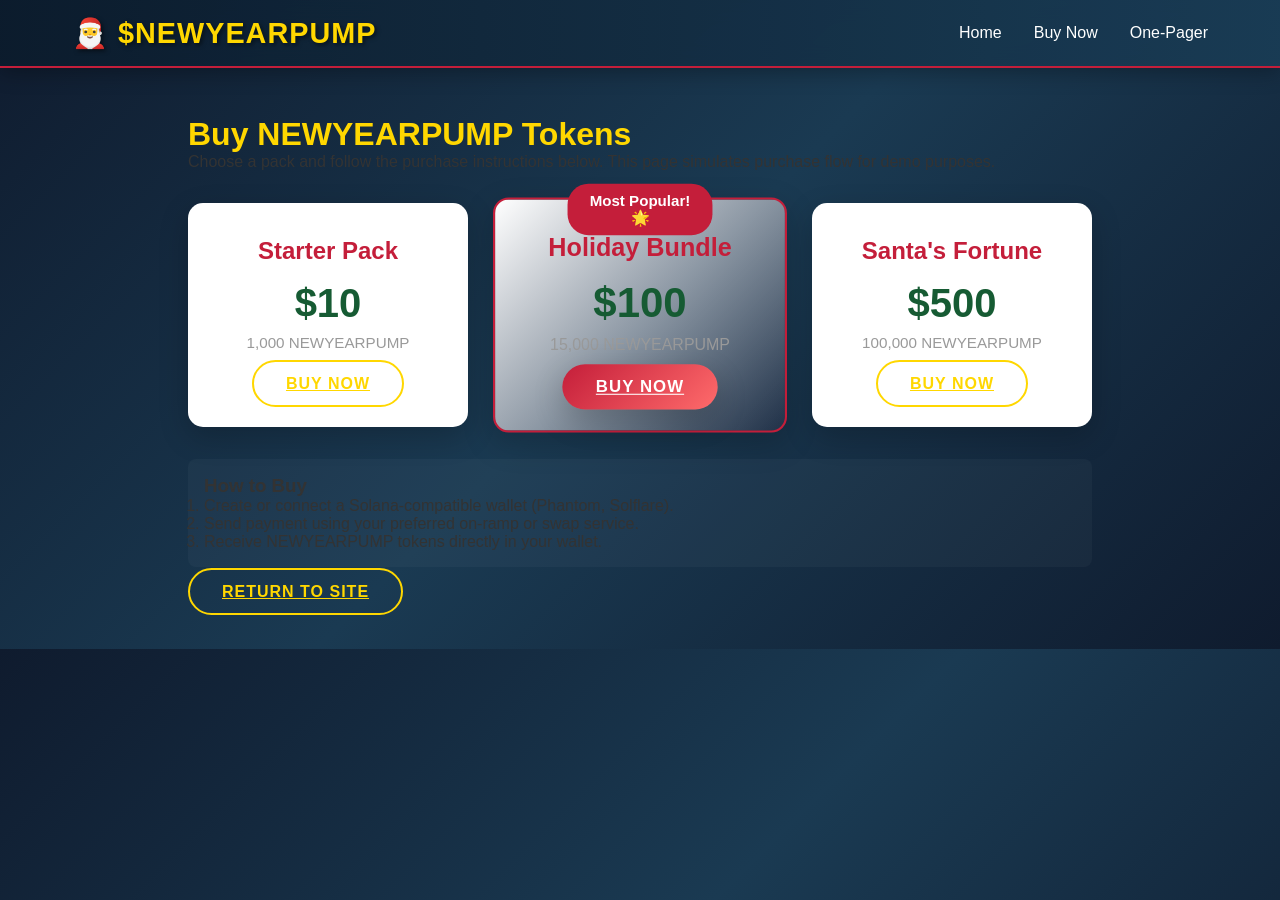
<file: buy.html>
<!doctype html>
<html lang="en">
<head>
  <meta charset="utf-8">
  <meta name="viewport" content="width=device-width, initial-scale=1">
  <title>Buy NEWYEARPUMP Tokens</title>
  <link rel="stylesheet" href="sol.css">
</head>
<body>
  <nav class="navbar">
    <div class="nav-container">
      <div class="logo">🎅 $NEWYEARPUMP</div>
      <ul class="nav-links">
        <li><a href="index.html#home">Home</a></li>
        <li><a href="index.html#buy">Buy Now</a></li>
        <li><a href="onepager.html">One-Pager</a></li>
      </ul>
    </div>
  </nav>

  <main style="padding:3rem; max-width:1000px; margin:0 auto;">
    <h1 style="color:var(--gold);">Buy NEWYEARPUMP Tokens</h1>
    <p>Choose a pack and follow the purchase instructions below. This page simulates purchase flow for demo purposes.</p>

    <div class="buy-container" style="margin-top:2rem;">
      <div class="buy-card">
        <h3>Starter Pack</h3>
        <p class="price">$10</p>
        <p class="tokens">1,000 NEWYEARPUMP</p>
        <a class="btn btn-outline" href="starter-pack.html">Buy Now</a>
      </div>
      <div class="buy-card featured">
        <span class="badge">Most Popular! 🌟</span>
        <h3>Holiday Bundle</h3>
        <p class="price">$100</p>
        <p class="tokens">15,000 NEWYEARPUMP</p>
        <a class="btn btn-primary" href="holiday-bundle.html">Buy Now</a>
      </div>
      <div class="buy-card">
        <h3>Santa's Fortune</h3>
        <p class="price">$500</p>
        <p class="tokens">100,000 NEWYEARPUMP</p>
        <a class="btn btn-outline" href="santas-fortune.html">Buy Now</a>
      </div>
    </div>

    <section style="margin-top:2rem; background:rgba(255,255,255,0.03); padding:1rem; border-radius:8px;">
      <h3>How to Buy</h3>
      <ol>
        <li>Create or connect a Solana-compatible wallet (Phantom, Solflare).</li>
        <li>Send payment using your preferred on-ramp or swap service.</li>
        <li>Receive NEWYEARPUMP tokens directly in your wallet.</li>
      </ol>
    </section>

    <p style="margin-top:1rem;"><a class="btn btn-secondary" href="sol.html">Return to Site</a></p>
  </main>

<script src="sol.js"></script>
</body>
</html>
</file>
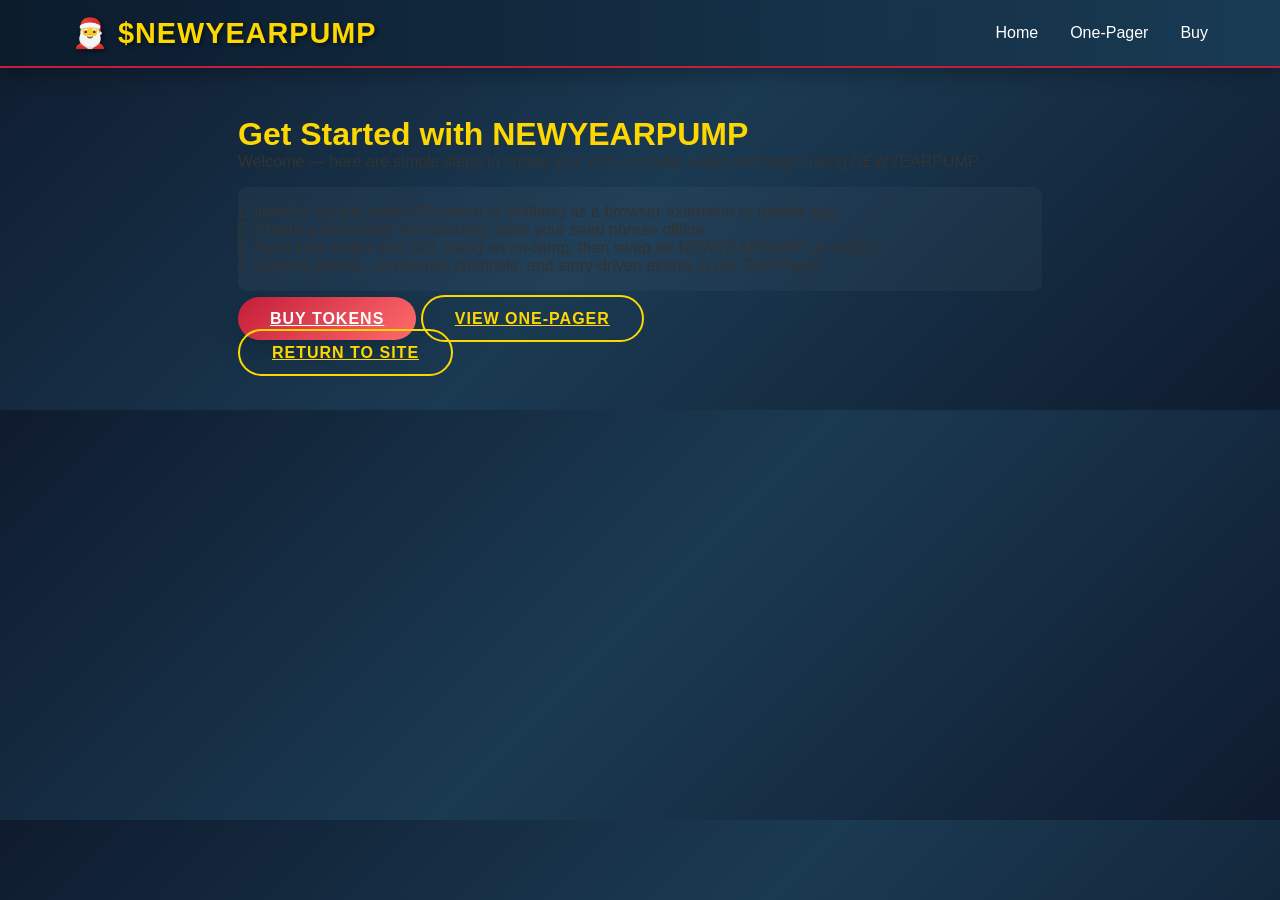
<file: get-started.html>
<!doctype html>
<html lang="en">
<head>
  <meta charset="utf-8">
  <meta name="viewport" content="width=device-width, initial-scale=1">
  <title>Get Started — NEWYEARPUMP Wallet</title>
  <link rel="stylesheet" href="sol.css">
</head>
<body>
  <nav class="navbar">
    <div class="nav-container">
      <div class="logo">🎅 $NEWYEARPUMP</div>
      <ul class="nav-links">
        <li><a href="index.html#home">Home</a></li>
        <li><a href="onepager.html">One-Pager</a></li>
        <li><a href="buy.html">Buy</a></li>
      </ul>
    </div>
  </nav>

  <main style="padding:3rem; max-width:900px; margin:0 auto;">
    <h1 style="color:var(--gold);">Get Started with NEWYEARPUMP</h1>
    <p>Welcome — here are simple steps to create your non-custodial wallet and begin using NEWYEARPUMP.</p>

    <ol style="margin-top:1rem; background:rgba(255,255,255,0.03); padding:1rem; border-radius:8px;">
      <li>Install a Solana wallet (Phantom or Solflare) as a browser extension or mobile app.</li>
      <li>Create a new wallet and securely store your seed phrase offline.</li>
      <li>Fund your wallet with SOL using an on-ramp, then swap for NEWYEARPUMP on a DEX.</li>
      <li>Explore staking, community channels, and story-driven events in our One-Pager.</li>
    </ol>

    <div style="margin-top:1.2rem;">
      <a class="btn btn-primary" href="buy.html">Buy Tokens</a>
      <a class="btn btn-secondary" href="onepager.html">View One-Pager</a>
    </div>

    <p style="margin-top:1rem;"><a class="btn btn-outline" href="sol.html">Return to Site</a></p>
  </main>

<script src="sol.js"></script>
</body>
</html>
</file>
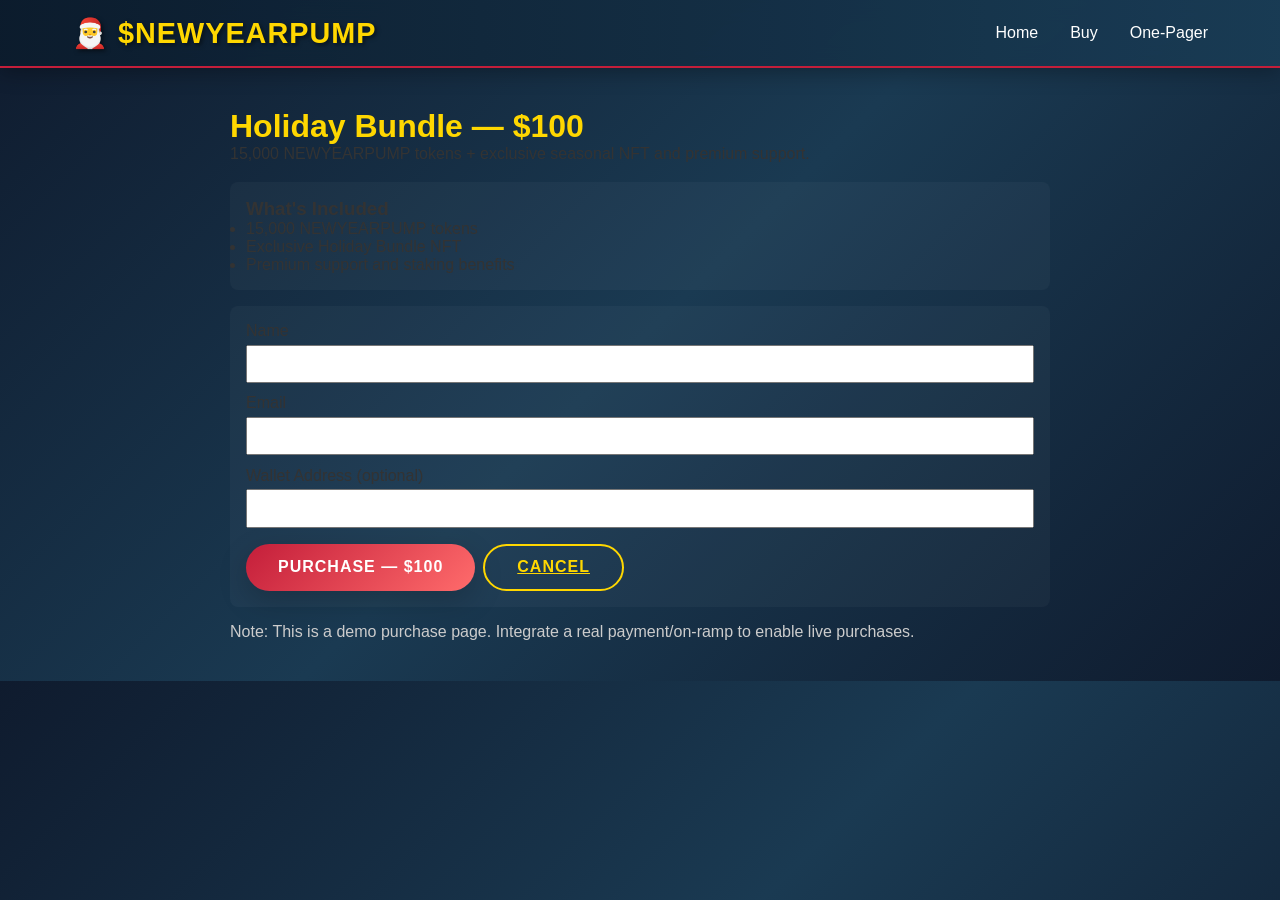
<file: holiday-bundle.html>
<!doctype html>
<html lang="en">
<head>
  <meta charset="utf-8">
  <meta name="viewport" content="width=device-width, initial-scale=1">
  <title>Holiday Bundle — NEWYEARPUMP</title>
  <link rel="stylesheet" href="sol.css">
</head>
<body>
  <nav class="navbar">
    <div class="nav-container">
      <div class="logo">🎅 $NEWYEARPUMP</div>
      <ul class="nav-links">
        <li><a href="index.html">Home</a></li>
        <li><a href="buy.html">Buy</a></li>
        <li><a href="onepager.html">One-Pager</a></li>
      </ul>
    </div>
  </nav>

  <main style="padding:2.5rem; max-width:900px; margin:0 auto;">
    <h1 style="color:var(--gold);">Holiday Bundle — $100</h1>
    <p>15,000 NEWYEARPUMP tokens + exclusive seasonal NFT and premium support.</p>

    <section style="margin-top:1.2rem; background:rgba(255,255,255,0.03); padding:1rem; border-radius:8px;">
      <h3>What's Included</h3>
      <ul>
        <li>15,000 NEWYEARPUMP tokens</li>
        <li>Exclusive Holiday Bundle NFT</li>
        <li>Premium support and staking benefits</li>
      </ul>
    </section>

    <form id="purchaseForm" style="margin-top:1rem; background:rgba(255,255,255,0.03); padding:1rem; border-radius:8px;">
      <label>Name<br><input type="text" id="name" required style="width:100%; padding:0.6rem; margin-top:0.3rem;"></label>
      <label style="display:block; margin-top:0.7rem;">Email<br><input type="email" id="email" required style="width:100%; padding:0.6rem; margin-top:0.3rem;"></label>
      <label style="display:block; margin-top:0.7rem;">Wallet Address (optional)<br><input type="text" id="wallet" style="width:100%; padding:0.6rem; margin-top:0.3rem;"></label>
      <div style="margin-top:1rem; display:flex; gap:0.5rem;">
        <button type="button" class="btn btn-primary" onclick="simulatePurchase('Holiday Bundle', 100, 15000)">Purchase — $100</button>
        <a class="btn btn-secondary" href="buy.html">Cancel</a>
      </div>
    </form>

    <p style="margin-top:1rem;color:#ccc;">Note: This is a demo purchase page. Integrate a real payment/on-ramp to enable live purchases.</p>
  </main>

<script src="sol.js"></script>
<script>
function simulatePurchase(packName, price, tokens) {
  const name = document.getElementById('name').value.trim();
  const email = document.getElementById('email').value.trim();
  if (!name || !email) {
    alert('Please enter name and email to continue.');
    return;
  }
  alert(`Simulated purchase successful: ${packName}\n${tokens} tokens for $${price}\nA confirmation was sent to ${email}`);
}
</script>
</body>
</html>
</file>
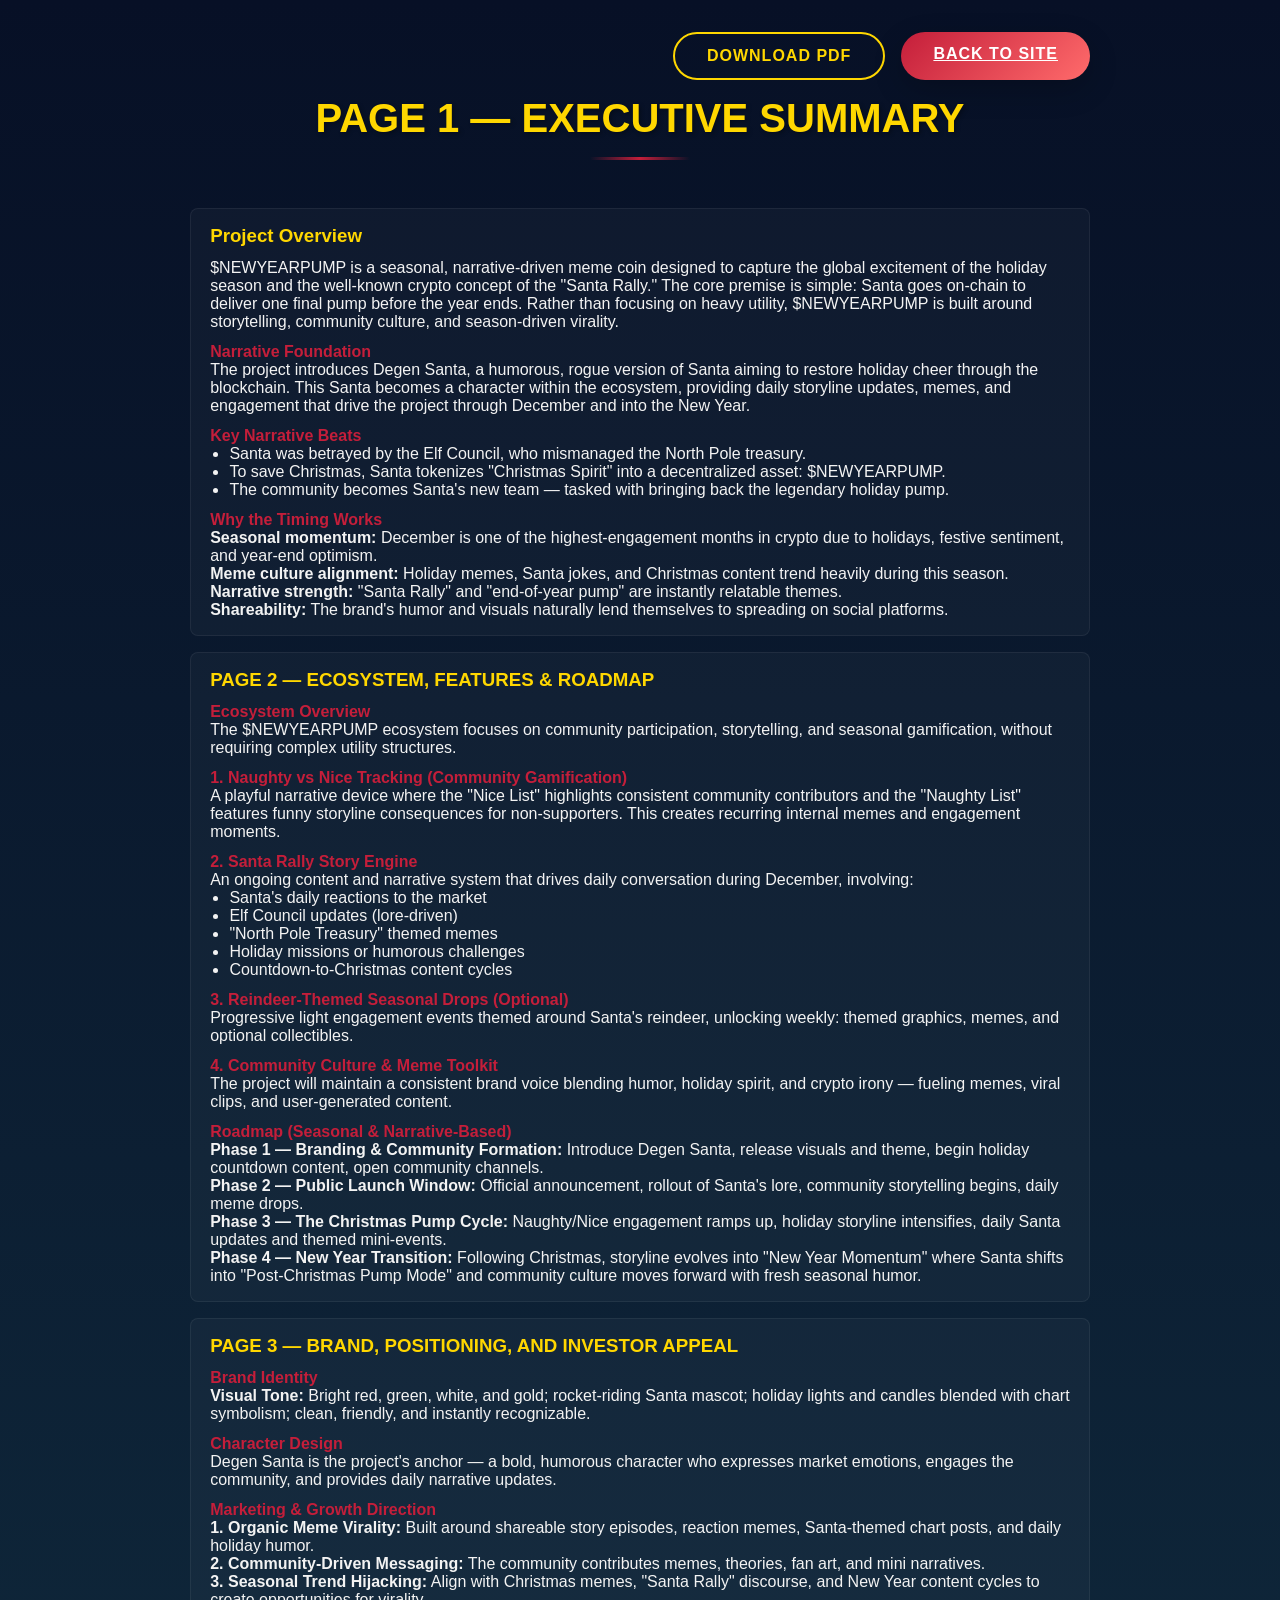
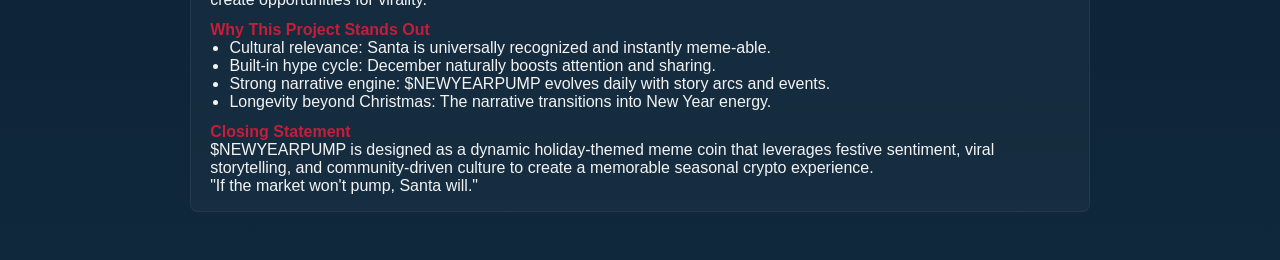
<file: onepager.html>
<!doctype html>
<html lang="en">
<head>
  <meta charset="utf-8">
  <meta name="viewport" content="width=device-width, initial-scale=1">
  <title>$NEWYEARPUMP — One-Pager</title>
  <link rel="stylesheet" href="sol.css">
  <style>
    /* Print-friendly overrides */
    @media print {
      body { background: #fff !important; color: #000 !important; }
      .no-print { display: none !important; }
      .onepager-column { background: transparent !important; box-shadow: none !important; border: none !important; color: #000 !important; }
      .section-title { color: #000 !important; }
      a::after { content: ""; }
    }
    /* Page layout for screen */
    body { padding: 2rem; background: linear-gradient(180deg,#071026,#0f283b); }
    .onepager-container { max-width: 900px; margin: 0 auto; }
    .onepager-grid { display:block; }
    .onepager-column { background: rgba(255,255,255,0.03); padding:1rem 1.2rem; margin-bottom:1rem; border-radius:8px; }
    .action-bar { display:flex; gap:1rem; justify-content:flex-end; margin-bottom:1rem; }
  </style>
</head>
<body>
  <div class="onepager-container">
    <div class="action-bar no-print">
      <button class="btn btn-secondary" onclick="window.print()">Download PDF</button>
      <a class="btn btn-primary" href="index.html">Back to Site</a>
    </div>

    <h1 class="section-title">PAGE 1 — EXECUTIVE SUMMARY</h1>

    <div class="onepager-grid">
      <div class="onepager-column">
        <h3>Project Overview</h3>
        <p>$NEWYEARPUMP is a seasonal, narrative-driven meme coin designed to capture the global excitement of the holiday season and the well-known crypto concept of the "Santa Rally." The core premise is simple: Santa goes on-chain to deliver one final pump before the year ends. Rather than focusing on heavy utility, $NEWYEARPUMP is built around storytelling, community culture, and season-driven virality.</p>

        <h4>Narrative Foundation</h4>
        <p>The project introduces Degen Santa, a humorous, rogue version of Santa aiming to restore holiday cheer through the blockchain. This Santa becomes a character within the ecosystem, providing daily storyline updates, memes, and engagement that drive the project through December and into the New Year.</p>

        <h4>Key Narrative Beats</h4>
        <ul>
          <li>Santa was betrayed by the Elf Council, who mismanaged the North Pole treasury.</li>
          <li>To save Christmas, Santa tokenizes "Christmas Spirit" into a decentralized asset: $NEWYEARPUMP.</li>
          <li>The community becomes Santa's new team — tasked with bringing back the legendary holiday pump.</li>
        </ul>

        <h4>Why the Timing Works</h4>
        <p><strong>Seasonal momentum:</strong> December is one of the highest-engagement months in crypto due to holidays, festive sentiment, and year-end optimism.</p>
        <p><strong>Meme culture alignment:</strong> Holiday memes, Santa jokes, and Christmas content trend heavily during this season.</p>
        <p><strong>Narrative strength:</strong> "Santa Rally" and "end-of-year pump" are instantly relatable themes.</p>
        <p><strong>Shareability:</strong> The brand's humor and visuals naturally lend themselves to spreading on social platforms.</p>
      </div>

      <div class="onepager-column">
        <h3>PAGE 2 — ECOSYSTEM, FEATURES & ROADMAP</h3>
        <h4>Ecosystem Overview</h4>
        <p>The $NEWYEARPUMP ecosystem focuses on community participation, storytelling, and seasonal gamification, without requiring complex utility structures.</p>

        <h4>1. Naughty vs Nice Tracking (Community Gamification)</h4>
        <p>A playful narrative device where the "Nice List" highlights consistent community contributors and the "Naughty List" features funny storyline consequences for non-supporters. This creates recurring internal memes and engagement moments.</p>

        <h4>2. Santa Rally Story Engine</h4>
        <p>An ongoing content and narrative system that drives daily conversation during December, involving:</p>
        <ul>
          <li>Santa's daily reactions to the market</li>
          <li>Elf Council updates (lore-driven)</li>
          <li>"North Pole Treasury" themed memes</li>
          <li>Holiday missions or humorous challenges</li>
          <li>Countdown-to-Christmas content cycles</li>
        </ul>

        <h4>3. Reindeer-Themed Seasonal Drops (Optional)</h4>
        <p>Progressive light engagement events themed around Santa's reindeer, unlocking weekly: themed graphics, memes, and optional collectibles.</p>

        <h4>4. Community Culture & Meme Toolkit</h4>
        <p>The project will maintain a consistent brand voice blending humor, holiday spirit, and crypto irony — fueling memes, viral clips, and user-generated content.</p>

        <h4>Roadmap (Seasonal & Narrative-Based)</h4>
        <p><strong>Phase 1 — Branding & Community Formation:</strong> Introduce Degen Santa, release visuals and theme, begin holiday countdown content, open community channels.</p>
        <p><strong>Phase 2 — Public Launch Window:</strong> Official announcement, rollout of Santa's lore, community storytelling begins, daily meme drops.</p>
        <p><strong>Phase 3 — The Christmas Pump Cycle:</strong> Naughty/Nice engagement ramps up, holiday storyline intensifies, daily Santa updates and themed mini-events.</p>
        <p><strong>Phase 4 — New Year Transition:</strong> Following Christmas, storyline evolves into "New Year Momentum" where Santa shifts into "Post-Christmas Pump Mode" and community culture moves forward with fresh seasonal humor.</p>
      </div>

      <div class="onepager-column">
        <h3>PAGE 3 — BRAND, POSITIONING, AND INVESTOR APPEAL</h3>
        <h4>Brand Identity</h4>
        <p><strong>Visual Tone:</strong> Bright red, green, white, and gold; rocket-riding Santa mascot; holiday lights and candles blended with chart symbolism; clean, friendly, and instantly recognizable.</p>

        <h4>Character Design</h4>
        <p>Degen Santa is the project's anchor — a bold, humorous character who expresses market emotions, engages the community, and provides daily narrative updates.</p>

        <h4>Marketing & Growth Direction</h4>
        <p><strong>1. Organic Meme Virality:</strong> Built around shareable story episodes, reaction memes, Santa-themed chart posts, and daily holiday humor.</p>
        <p><strong>2. Community-Driven Messaging:</strong> The community contributes memes, theories, fan art, and mini narratives.</p>
        <p><strong>3. Seasonal Trend Hijacking:</strong> Align with Christmas memes, "Santa Rally" discourse, and New Year content cycles to create opportunities for virality.</p>

        <h4>Why This Project Stands Out</h4>
        <ul>
          <li>Cultural relevance: Santa is universally recognized and instantly meme-able.</li>
          <li>Built-in hype cycle: December naturally boosts attention and sharing.</li>
          <li>Strong narrative engine: $NEWYEARPUMP evolves daily with story arcs and events.</li>
          <li>Longevity beyond Christmas: The narrative transitions into New Year energy.</li>
        </ul>

        <h4>Closing Statement</h4>
        <p>$NEWYEARPUMP is designed as a dynamic holiday-themed meme coin that leverages festive sentiment, viral storytelling, and community-driven culture to create a memorable seasonal crypto experience.</p>
        <p class="closing">"If the market won't pump, Santa will."</p>
      </div>
    </div>
  </div>

  <script>
    // Fallback: focus print when opened directly with ?print
    if (location.search.indexOf('print') !== -1) {
      setTimeout(() => window.print(), 300);
    }
  </script>
</body>
</html>
</file>
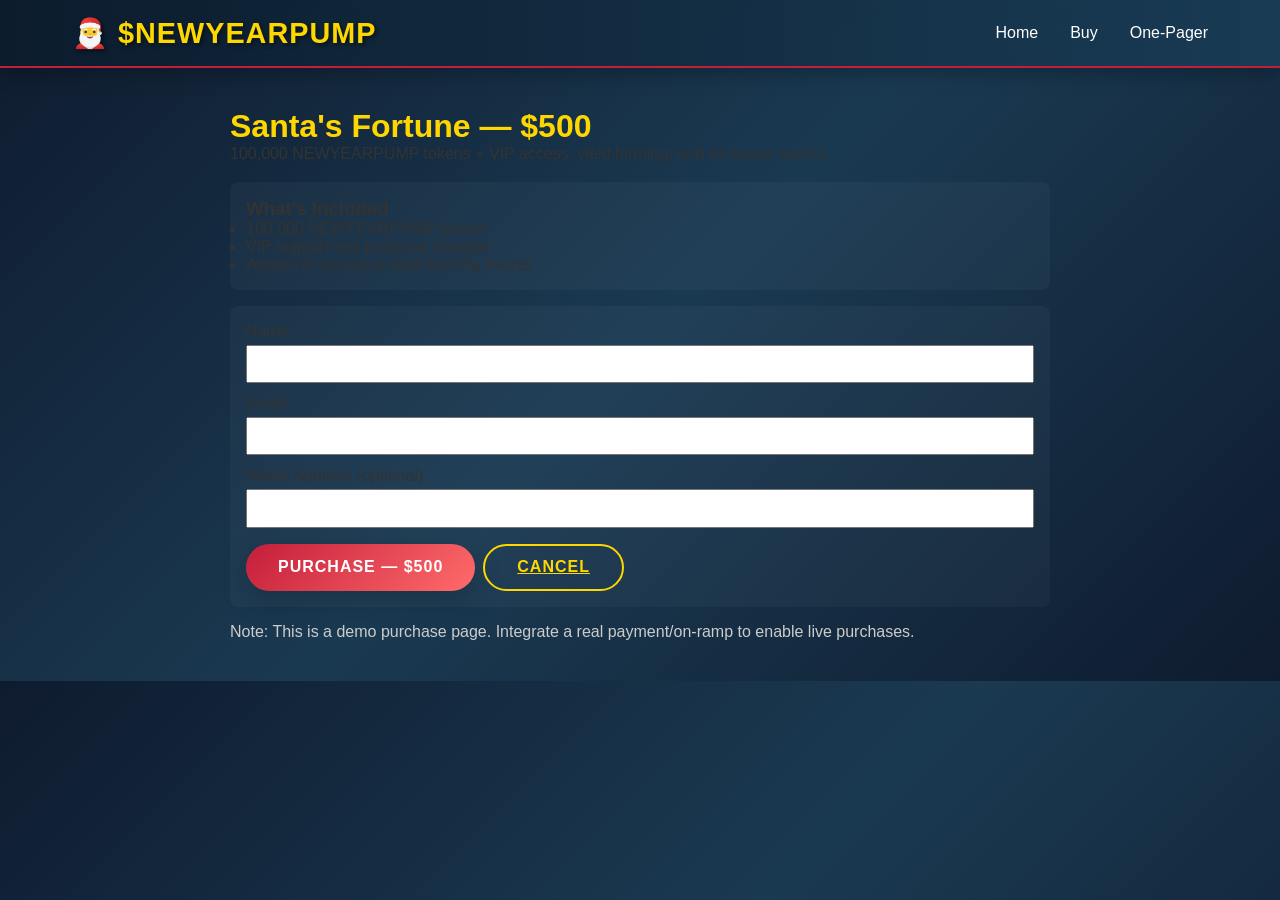
<file: santas-fortune.html>
<!doctype html>
<html lang="en">
<head>
  <meta charset="utf-8">
  <meta name="viewport" content="width=device-width, initial-scale=1">
  <title>Santa's Fortune — NEWYEARPUMP</title>
  <link rel="stylesheet" href="sol.css">
</head>
<body>
  <nav class="navbar">
    <div class="nav-container">
      <div class="logo">🎅 $NEWYEARPUMP</div>
      <ul class="nav-links">
        <li><a href="index.html">Home</a></li>
        <li><a href="buy.html">Buy</a></li>
        <li><a href="onepager.html">One-Pager</a></li>
      </ul>
    </div>
  </nav>

  <main style="padding:2.5rem; max-width:900px; margin:0 auto;">
    <h1 style="color:var(--gold);">Santa's Fortune — $500</h1>
    <p>100,000 NEWYEARPUMP tokens + VIP access, yield farming, and exclusive events.</p>

    <section style="margin-top:1.2rem; background:rgba(255,255,255,0.03); padding:1rem; border-radius:8px;">
      <h3>What's Included</h3>
      <ul>
        <li>100,000 NEWYEARPUMP tokens</li>
        <li>VIP support and personal manager</li>
        <li>Access to exclusive yield farming events</li>
      </ul>
    </section>

    <form id="purchaseForm" style="margin-top:1rem; background:rgba(255,255,255,0.03); padding:1rem; border-radius:8px;">
      <label>Name<br><input type="text" id="name" required style="width:100%; padding:0.6rem; margin-top:0.3rem;"></label>
      <label style="display:block; margin-top:0.7rem;">Email<br><input type="email" id="email" required style="width:100%; padding:0.6rem; margin-top:0.3rem;"></label>
      <label style="display:block; margin-top:0.7rem;">Wallet Address (optional)<br><input type="text" id="wallet" style="width:100%; padding:0.6rem; margin-top:0.3rem;"></label>
      <div style="margin-top:1rem; display:flex; gap:0.5rem;">
        <button type="button" class="btn btn-primary" onclick="simulatePurchase(`Santa's Fortune`, 500, 100000)">Purchase — $500</button>
        <a class="btn btn-secondary" href="buy.html">Cancel</a>
      </div>
    </form>

    <p style="margin-top:1rem;color:#ccc;">Note: This is a demo purchase page. Integrate a real payment/on-ramp to enable live purchases.</p>
  </main>

<script src="sol.js"></script>
<script>
function simulatePurchase(packName, price, tokens) {
  const name = document.getElementById('name').value.trim();
  const email = document.getElementById('email').value.trim();
  if (!name || !email) {
    alert('Please enter name and email to continue.');
    return;
  }
  alert(`Simulated purchase successful: ${packName}\n${tokens} tokens for $${price}\nA confirmation was sent to ${email}`);
}
</script>
</body>
</html>
</file>
<file: sol.css>
/* ============================================
    $NEWYEARPUMP - Christmas Crypto Wallet Styles
    ============================================ */

:root {
    --primary-red: #C41E3A;
    --primary-green: #165B33;
    --gold: #FFD700;
    --light-gold: #FFF8DC;
    --white: #FFFFFF;
    --dark: #0F1B2E;
    --light-bg: #F0F8FF;
    --shadow: 0 10px 30px rgba(0, 0, 0, 0.2);
    --shadow-hover: 0 15px 40px rgba(0, 0, 0, 0.3);
}

* {
    margin: 0;
    padding: 0;
    box-sizing: border-box;
}

html {
    scroll-behavior: smooth;
}

body {
    font-family: 'Segoe UI', Tahoma, Geneva, Verdana, sans-serif;
    background: linear-gradient(135deg, #0F1B2E 0%, #1A3A52 50%, #0F1B2E 100%);
    color: #333;
    overflow-x: hidden;
    position: relative;
}

/* ============================================
   SNOWFALL ANIMATION
   ============================================ */

.snowfall {
    position: fixed;
    top: 0;
    left: 0;
    width: 100%;
    height: 100%;
    pointer-events: none;
    z-index: 1;
    overflow: hidden;
}

.snowfall span {
    position: absolute;
    display: block;
    width: 10px;
    height: 10px;
    background: radial-gradient(circle, #fff 30%, transparent 70%);
    border-radius: 50%;
    opacity: 0.8;
    animation: fall linear infinite;
}

.snowfall span:nth-child(1) {
    left: 10%;
    animation-duration: 10s;
    animation-delay: 0s;
}

.snowfall span:nth-child(2) {
    left: 20%;
    animation-duration: 12s;
    animation-delay: 2s;
}

.snowfall span:nth-child(3) {
    left: 30%;
    animation-duration: 11s;
    animation-delay: 4s;
}

.snowfall span:nth-child(4) {
    left: 40%;
    animation-duration: 13s;
    animation-delay: 1s;
}

.snowfall span:nth-child(5) {
    left: 50%;
    animation-duration: 10s;
    animation-delay: 3s;
}

.snowfall span:nth-child(6) {
    left: 60%;
    animation-duration: 12s;
    animation-delay: 0s;
}

.snowfall span:nth-child(7) {
    left: 70%;
    animation-duration: 11s;
    animation-delay: 2s;
}

.snowfall span:nth-child(8) {
    left: 80%;
    animation-duration: 13s;
    animation-delay: 4s;
}

.snowfall span:nth-child(9) {
    left: 90%;
    animation-duration: 10s;
    animation-delay: 1s;
}

.snowfall span:nth-child(10) {
    left: 5%;
    animation-duration: 12s;
    animation-delay: 3s;
}

.snowfall span:nth-child(11) {
    left: 25%;
    animation-duration: 11s;
    animation-delay: 0s;
}

.snowfall span:nth-child(12) {
    left: 55%;
    animation-duration: 13s;
    animation-delay: 2s;
}

.snowfall span:nth-child(13) {
    left: 75%;
    animation-duration: 10s;
    animation-delay: 4s;
}

.snowfall span:nth-child(14) {
    left: 85%;
    animation-duration: 12s;
    animation-delay: 1s;
}

.snowfall span:nth-child(15) {
    left: 15%;
    animation-duration: 11s;
    animation-delay: 3s;
}

@keyframes fall {
    to {
        transform: translateY(100vh) translateX(100px);
        opacity: 0;
    }
}

/* ============================================
   SANTA SLEIGH ANIMATION
   ============================================ */

.santa-sleigh {
    position: fixed;
    top: 100px;
    left: -200px;
    width: 200px;
    height: 80px;
    pointer-events: none;
    z-index: 50;
    animation: slideSantaSleigh 15s linear infinite;
}

@keyframes slideSantaSleigh {
    0% {
        left: -200px;
    }
    50% {
        left: calc(50vw - 100px);
        top: 100px;
    }
    100% {
        left: 100vw;
        top: 150px;
    }
}

.santa-sleigh-container {
    display: flex;
    align-items: center;
    gap: 10px;
    font-size: 2.5rem;
    filter: drop-shadow(0 5px 15px rgba(196, 30, 58, 0.4));
}

.santa-reindeer {
    display: inline-block;
    animation: reindeerBounce 1.5s ease-in-out infinite;
}

.santa-reindeer:nth-child(1) {
    animation-delay: 0s;
}

.santa-reindeer:nth-child(2) {
    animation-delay: 0.3s;
}

@keyframes reindeerBounce {
    0%, 100% {
        transform: translateY(0);
    }
    50% {
        transform: translateY(-15px);
    }
}

.santa-sleigh-body {
    display: inline-block;
    font-size: 3rem;
    animation: santaBounce 0.8s ease-in-out infinite;
}

@keyframes santaBounce {
    0%, 100% {
        transform: translateY(0);
    }
    50% {
        transform: translateY(-10px);
    }
}

/* ============================================
   FLYING SANTA ANIMATION
   ============================================ */

.flying-santa {
    position: fixed;
    top: -50px;
    left: 50%;
    transform: translateX(-50%);
    font-size: 3.5rem;
    pointer-events: none;
    z-index: 50;
    animation: flyingSantaPath 20s ease-in-out infinite;
    filter: drop-shadow(0 5px 20px rgba(196, 30, 58, 0.5));
}

@keyframes flyingSantaPath {
    0% {
        top: -50px;
        left: 10%;
        opacity: 0;
    }
    5% {
        opacity: 1;
    }
    50% {
        top: 200px;
        left: 50%;
    }
    95% {
        opacity: 1;
    }
    100% {
        top: -50px;
        left: 90%;
        opacity: 0;
    }
}

/* ============================================
   NAVIGATION BAR
   ============================================ */

.navbar {
    background: linear-gradient(90deg, rgba(12, 28, 45, 0.95) 0%, rgba(25, 60, 85, 0.95) 100%);
    backdrop-filter: blur(10px);
    padding: 1rem 0;
    position: sticky;
    top: 0;
    z-index: 100;
    box-shadow: 0 4px 20px rgba(0, 0, 0, 0.3);
    border-bottom: 2px solid var(--primary-red);
}

.nav-container {
    max-width: 1200px;
    margin: 0 auto;
    display: flex;
    justify-content: space-between;
    align-items: center;
    padding: 0 2rem;
}

.logo {
    font-size: 1.8rem;
    font-weight: bold;
    color: var(--gold);
    text-shadow: 2px 2px 4px rgba(0, 0, 0, 0.5);
    letter-spacing: 1px;
}

.nav-links {
    display: flex;
    list-style: none;
    gap: 2rem;
}

.nav-links a {
    color: var(--white);
    text-decoration: none;
    font-weight: 500;
    transition: all 0.3s ease;
    position: relative;
}

.nav-links a:hover {
    color: var(--gold);
}

.nav-links a::after {
    content: '';
    position: absolute;
    bottom: -5px;
    left: 0;
    width: 0;
    height: 2px;
    background: var(--primary-red);
    transition: width 0.3s ease;
}

.nav-links a:hover::after {
    width: 100%;
}

/* ============================================
   HERO SECTION
   ============================================ */

.hero {
    min-height: 90vh;
    display: flex;
    align-items: center;
    justify-content: space-between;
    padding: 4rem 2rem;
    max-width: 1200px;
    margin: 0 auto;
    position: relative;
    z-index: 2;
}

.hero-content {
    flex: 1;
    z-index: 2;
}

.hero-title {
    font-size: 3.5rem;
    font-weight: bold;
    margin-bottom: 1rem;
    background: linear-gradient(135deg, var(--gold) 0%, #FFE4B5 50%, var(--gold) 100%);
    -webkit-background-clip: text;
    -webkit-text-fill-color: transparent;
    background-clip: text;
    text-shadow: 2px 2px 4px rgba(0, 0, 0, 0.3);
}

.santa-emoji {
    display: inline-block;
    animation: bounce 2s infinite;
}

.santa-emoji:first-of-type {
    animation-delay: 0s;
}

.santa-emoji:last-of-type {
    animation-delay: 0.5s;
}

@keyframes bounce {
    0%, 100% {
        transform: translateY(0);
    }
    50% {
        transform: translateY(-20px);
    }
}

.hero-subtitle {
    font-size: 1.5rem;
    color: var(--light-gold);
    margin-bottom: 1rem;
    font-weight: 500;
}

.hero-description {
    font-size: 1.1rem;
    color: var(--light-bg);
    margin-bottom: 2rem;
    line-height: 1.6;
    max-width: 500px;
}

.hero-buttons {
    display: flex;
    gap: 1rem;
    margin-bottom: 2rem;
}

.btn {
    padding: 0.8rem 2rem;
    border: none;
    border-radius: 50px;
    font-size: 1rem;
    font-weight: 600;
    cursor: pointer;
    transition: all 0.3s ease;
    text-transform: uppercase;
    letter-spacing: 1px;
}

.btn-primary {
    background: linear-gradient(135deg, var(--primary-red) 0%, #FF6B6B 100%);
    color: var(--white);
    box-shadow: var(--shadow);
}

.btn-primary:hover {
    transform: translateY(-3px);
    box-shadow: var(--shadow-hover);
}

.btn-secondary {
    background: transparent;
    color: var(--gold);
    border: 2px solid var(--gold);
}

.btn-secondary:hover {
    background: var(--gold);
    color: var(--dark);
    transform: translateY(-3px);
}

.btn-outline {
    background: transparent;
    color: var(--gold);
    border: 2px solid var(--gold);
}

.btn-outline:hover {
    background: var(--primary-red);
    border-color: var(--primary-red);
    color: var(--white);
    transform: scale(1.05);
}

/* Hero Decorations */
.hero-decoration {
    flex: 1;
    position: relative;
    height: 400px;
    display: flex;
    align-items: center;
    justify-content: center;
}

.gift-box {
    width: 150px;
    height: 150px;
    background: linear-gradient(135deg, var(--primary-red) 0%, #FF6B6B 100%);
    border-radius: 10px;
    position: relative;
    box-shadow: 0 10px 30px rgba(196, 30, 58, 0.3);
    animation: float 3s ease-in-out infinite;
}

.gift-box::before {
    content: '';
    position: absolute;
    top: -10px;
    left: 50%;
    transform: translateX(-50%);
    width: 100%;
    height: 20px;
    background: var(--gold);
    border-radius: 10px;
}

.gift-box::after {
    content: '';
    position: absolute;
    left: 50%;
    top: 50%;
    transform: translate(-50%, -50%);
    width: 20px;
    height: 100%;
    background: var(--gold);
    border-radius: 10px;
}

@keyframes float {
    0%, 100% {
        transform: translateY(0px);
    }
    50% {
        transform: translateY(-30px);
    }
}

.ornament {
    width: 80px;
    height: 80px;
    border-radius: 50%;
    position: absolute;
    box-shadow: inset -10px -10px 20px rgba(0, 0, 0, 0.3), 0 10px 20px rgba(0, 0, 0, 0.2);
    animation: swing 4s ease-in-out infinite;
}

.ornament-1 {
    background: linear-gradient(135deg, #FF0000, #CC0000);
    top: 50px;
    right: 100px;
    animation-delay: 0s;
}

.ornament-2 {
    background: linear-gradient(135deg, var(--gold), #FFD700);
    top: 150px;
    right: 50px;
    animation-delay: 1s;
}

.ornament-3 {
    background: linear-gradient(135deg, #00FF00, #00CC00);
    top: 80px;
    right: 180px;
    animation-delay: 2s;
}

@keyframes swing {
    0%, 100% {
        transform: rotate(0deg) translateY(0);
    }
    50% {
        transform: rotate(20deg) translateY(-20px);
    }
}

/* ============================================
   SECTIONS
   ============================================ */

.section-title {
    font-size: 2.5rem;
    text-align: center;
    margin-bottom: 3rem;
    color: var(--gold);
    text-shadow: 2px 2px 4px rgba(0, 0, 0, 0.3);
    position: relative;
    z-index: 2;
}

.section-title::after {
    content: '';
    display: block;
    width: 100px;
    height: 3px;
    background: linear-gradient(90deg, transparent, var(--primary-red), transparent);
    margin: 1rem auto;
}

/* ============================================
   FEATURES SECTION
   ============================================ */

.features {
    padding: 4rem 2rem;
    background: linear-gradient(135deg, rgba(22, 91, 51, 0.1) 0%, rgba(196, 30, 58, 0.1) 100%);
    position: relative;
    z-index: 2;
}

.features-grid {
    display: grid;
    grid-template-columns: repeat(auto-fit, minmax(300px, 1fr));
    gap: 2rem;
    max-width: 1200px;
    margin: 0 auto;
}

.feature-card {
    background: linear-gradient(135deg, rgba(255, 255, 255, 0.95) 0%, rgba(240, 248, 255, 0.95) 100%);
    padding: 2rem;
    border-radius: 15px;
    text-align: center;
    transition: all 0.3s ease;
    box-shadow: var(--shadow);
    border: 2px solid transparent;
    position: relative;
    overflow: hidden;
}

.feature-card::before {
    content: '';
    position: absolute;
    top: 0;
    left: -100%;
    width: 100%;
    height: 100%;
    background: linear-gradient(90deg, transparent, rgba(196, 30, 58, 0.1), transparent);
    transition: left 0.5s ease;
}

.feature-card:hover::before {
    left: 100%;
}

.feature-card:hover {
    transform: translateY(-10px);
    border-color: var(--primary-red);
    box-shadow: var(--shadow-hover);
}

.feature-icon {
    font-size: 3rem;
    margin-bottom: 1rem;
    display: inline-block;
    animation: pulse 2s ease-in-out infinite;
}

.feature-card:nth-child(1) .feature-icon {
    animation-delay: 0s;
}

.feature-card:nth-child(2) .feature-icon {
    animation-delay: 0.2s;
}

.feature-card:nth-child(3) .feature-icon {
    animation-delay: 0.4s;
}

.feature-card:nth-child(4) .feature-icon {
    animation-delay: 0.6s;
}

.feature-card:nth-child(5) .feature-icon {
    animation-delay: 0.8s;
}

.feature-card:nth-child(6) .feature-icon {
    animation-delay: 1s;
}

@keyframes pulse {
    0%, 100% {
        transform: scale(1);
    }
    50% {
        transform: scale(1.1);
    }
}

.feature-card h3 {
    color: var(--primary-red);
    margin-bottom: 0.5rem;
    font-size: 1.3rem;
}

.feature-card p {
    color: #555;
    line-height: 1.6;
}

/* ============================================
   WALLET STATS
   ============================================ */

.wallet-stats {
    padding: 3rem 2rem;
    background: linear-gradient(135deg, var(--primary-green) 0%, var(--primary-red) 100%);
    position: relative;
    z-index: 2;
}

.stats-container {
    display: grid;
    grid-template-columns: repeat(auto-fit, minmax(200px, 1fr));
    gap: 2rem;
    max-width: 1000px;
    margin: 0 auto;
}

.stat-card {
    background: rgba(255, 255, 255, 0.1);
    backdrop-filter: blur(10px);
    padding: 2rem;
    border-radius: 15px;
    text-align: center;
    border: 1px solid rgba(255, 255, 255, 0.2);
    transition: all 0.3s ease;
}

.stat-card:hover {
    background: rgba(255, 255, 255, 0.2);
    transform: scale(1.05);
}

.stat-card h3 {
    font-size: 2.5rem;
    color: var(--gold);
    margin-bottom: 0.5rem;
}

.stat-card p {
    color: var(--white);
    font-size: 1rem;
    letter-spacing: 1px;
}

/* ============================================
   WALLET DEMO SECTION
   ============================================ */

.wallet-demo {
    padding: 4rem 2rem;
    background: linear-gradient(135deg, rgba(255, 255, 255, 0.05) 0%, rgba(22, 91, 51, 0.05) 100%);
    max-width: 1200px;
    margin: 0 auto;
    position: relative;
    z-index: 2;
}

.wallet-container {
    display: grid;
    grid-template-columns: 1fr 1fr;
    gap: 3rem;
    align-items: center;
    margin-top: 2rem;
}

.wallet-visual {
    display: flex;
    justify-content: center;
}

.wallet-card {
    width: 350px;
    height: 220px;
    background: linear-gradient(135deg, var(--primary-red) 0%, #FF6B6B 50%, var(--primary-red) 100%);
    border-radius: 20px;
    padding: 2rem;
    color: var(--white);
    box-shadow: 0 20px 50px rgba(196, 30, 58, 0.4);
    position: relative;
    overflow: hidden;
    transition: all 0.3s ease;
}

.wallet-card::before {
    content: '';
    position: absolute;
    top: -50%;
    right: -50%;
    width: 200%;
    height: 200%;
    background: radial-gradient(circle, rgba(255, 255, 255, 0.1) 0%, transparent 70%);
    animation: shine 3s ease-in-out infinite;
}

@keyframes shine {
    0% {
        transform: translate(0, 0);
    }
    50% {
        transform: translate(-10%, -10%);
    }
    100% {
        transform: translate(0, 0);
    }
}

.wallet-card:hover {
    transform: translateY(-10px);
    box-shadow: 0 30px 60px rgba(196, 30, 58, 0.5);
}

.card-header {
    display: flex;
    justify-content: space-between;
    align-items: center;
    margin-bottom: 3rem;
    position: relative;
    z-index: 2;
}

.card-logo {
    font-size: 1.5rem;
    font-weight: bold;
    letter-spacing: 2px;
}

.card-chip {
    font-size: 2rem;
}

.card-number {
    font-size: 1.5rem;
    letter-spacing: 3px;
    margin-bottom: 2rem;
    position: relative;
    z-index: 2;
}

.card-footer {
    display: flex;
    justify-content: space-between;
    position: relative;
    z-index: 2;
}

.cardholder {
    font-size: 0.9rem;
}

.expiry {
    font-size: 0.9rem;
}

.wallet-info h3 {
    font-size: 1.8rem;
    color: var(--primary-red);
    margin-bottom: 1rem;
}

.wallet-features {
    list-style: none;
    margin-bottom: 2rem;
}

.wallet-features li {
    padding: 0.5rem 0;
    color: var(--light-bg);
    font-size: 1rem;
    border-bottom: 1px solid rgba(255, 255, 255, 0.1);
}

.wallet-features li:last-child {
    border-bottom: none;
}

/* ============================================
   BUY SECTION
   ============================================ */

.buy-section {
    padding: 4rem 2rem;
    background: linear-gradient(135deg, rgba(22, 91, 51, 0.15) 0%, rgba(196, 30, 58, 0.15) 100%);
    position: relative;
    z-index: 2;
}

.buy-container {
    display: grid;
    grid-template-columns: repeat(auto-fit, minmax(280px, 1fr));
    gap: 2rem;
    max-width: 1200px;
    margin: 0 auto;
}

.buy-card {
    background: var(--white);
    padding: 2rem;
    border-radius: 15px;
    text-align: center;
    box-shadow: var(--shadow);
    transition: all 0.3s ease;
    border: 2px solid transparent;
    position: relative;
}

.buy-card.featured {
    transform: scale(1.05);
    border: 2px solid var(--primary-red);
    background: linear-gradient(135deg, var(--white) 0%, rgba(196, 30, 58, 0.05) 100%);
}

.buy-card:hover {
    transform: translateY(-10px);
    box-shadow: var(--shadow-hover);
    border-color: var(--primary-red);
}

.badge {
    position: absolute;
    top: -15px;
    left: 50%;
    transform: translateX(-50%);
    background: var(--primary-red);
    color: var(--white);
    padding: 0.5rem 1rem;
    border-radius: 20px;
    font-size: 0.9rem;
    font-weight: bold;
}

.buy-card h3 {
    font-size: 1.5rem;
    color: var(--primary-red);
    margin-bottom: 1rem;
}

.price {
    font-size: 2.5rem;
    color: var(--primary-green);
    font-weight: bold;
    margin-bottom: 0.5rem;
}

.tokens {
    color: #999;
    margin-bottom: 1.5rem;
    font-size: 0.95rem;
}

.buy-list {
    list-style: none;
    margin-bottom: 2rem;
    text-align: left;
}

.buy-list li {
    padding: 0.5rem 0;
    color: #555;
    border-bottom: 1px solid #eee;
}

.buy-list li:last-child {
    border-bottom: none;
}

/* ============================================
   ROADMAP SECTION
   ============================================ */

.roadmap {
    padding: 4rem 2rem;
    background: linear-gradient(135deg, rgba(15, 27, 46, 0.5) 0%, rgba(22, 91, 51, 0.5) 100%);
    position: relative;
    z-index: 2;
}

.roadmap-container {
    display: grid;
    grid-template-columns: repeat(auto-fit, minmax(250px, 1fr));
    gap: 2rem;
    max-width: 1200px;
    margin: 0 auto;
}

.roadmap-item {
    background: linear-gradient(135deg, rgba(255, 255, 255, 0.95) 0%, rgba(240, 248, 255, 0.95) 100%);
    padding: 2rem;
    border-radius: 15px;
    position: relative;
    box-shadow: var(--shadow);
    transition: all 0.3s ease;
    border-left: 4px solid var(--primary-red);
}

.roadmap-item:hover {
    transform: translateY(-5px);
    box-shadow: var(--shadow-hover);
}

.roadmap-marker {
    display: inline-block;
    background: var(--primary-red);
    color: var(--white);
    padding: 0.5rem 1rem;
    border-radius: 20px;
    font-size: 0.85rem;
    font-weight: bold;
    margin-bottom: 1rem;
}

.roadmap-item h3 {
    color: var(--primary-green);
    margin-bottom: 0.5rem;
    font-size: 1.2rem;
}

.roadmap-item p {
    color: #666;
    line-height: 1.5;
}

/* ============================================
   TESTIMONIALS SECTION
   ============================================ */

.testimonials {
    padding: 4rem 2rem;
    background: linear-gradient(135deg, rgba(196, 30, 58, 0.05) 0%, rgba(22, 91, 51, 0.05) 100%);
    position: relative;
    z-index: 2;
}

.testimonials-grid {
    display: grid;
    grid-template-columns: repeat(auto-fit, minmax(280px, 1fr));
    gap: 2rem;
    max-width: 1200px;
    margin: 0 auto;
}

.testimonial-card {
    background: var(--white);
    padding: 2rem;
    border-radius: 15px;
    box-shadow: var(--shadow);
    transition: all 0.3s ease;
    border: 2px solid transparent;
    position: relative;
}

.testimonial-card::before {
    content: '★★★★★';
    display: block;
    color: var(--gold);
    font-size: 1rem;
    margin-bottom: 1rem;
}

.testimonial-card:hover {
    transform: translateY(-5px);
    border-color: var(--primary-red);
    box-shadow: var(--shadow-hover);
}

.testimonial-text {
    color: #555;
    margin-bottom: 1rem;
    font-size: 0.95rem;
    line-height: 1.6;
    font-style: italic;
}

.testimonial-author {
    color: var(--primary-red);
    font-weight: bold;
}

/* ============================================
   NEWSLETTER SECTION
   ============================================ */

.newsletter {
    padding: 3rem 2rem;
    background: linear-gradient(135deg, var(--primary-red) 0%, var(--primary-green) 100%);
    text-align: center;
    position: relative;
    z-index: 2;
}

.newsletter h2 {
    font-size: 2rem;
    color: var(--white);
    margin-bottom: 0.5rem;
}

.newsletter p {
    color: var(--light-gold);
    margin-bottom: 2rem;
    font-size: 1.1rem;
}

.newsletter-form {
    display: flex;
    justify-content: center;
    gap: 1rem;
    max-width: 500px;
    margin: 0 auto;
    flex-wrap: wrap;
}

.email-input {
    flex: 1;
    min-width: 200px;
    padding: 1rem;
    border: none;
    border-radius: 50px;
    font-size: 1rem;
}

.email-input::placeholder {
    color: #999;
}

.email-input:focus {
    outline: none;
    box-shadow: 0 0 10px rgba(255, 255, 255, 0.3);
}

/* ============================================
   FOOTER
   ============================================ */

.footer {
    background: linear-gradient(135deg, #0F1B2E 0%, #1A3A52 100%);
    color: var(--light-bg);
    padding: 3rem 2rem 1rem;
    position: relative;
    z-index: 2;
    border-top: 2px solid var(--primary-red);
}

.footer-content {
    display: grid;
    grid-template-columns: repeat(auto-fit, minmax(250px, 1fr));
    gap: 2rem;
    max-width: 1200px;
    margin: 0 auto 2rem;
}

.footer-section h4 {
    color: var(--gold);
    margin-bottom: 1rem;
    font-size: 1.1rem;
}

.footer-section p {
    line-height: 1.6;
    margin-bottom: 0.5rem;
}

.footer-section ul {
    list-style: none;
}

.footer-section ul li {
    margin-bottom: 0.5rem;
}

.footer-section a {
    color: var(--light-gold);
    text-decoration: none;
    transition: all 0.3s ease;
}

.footer-section a:hover {
    color: var(--gold);
    text-decoration: underline;
}

.social-links {
    display: flex;
    gap: 1rem;
}

.social-link {
    display: inline-block;
    padding: 0.5rem 1rem;
    background: rgba(196, 30, 58, 0.2);
    border-radius: 20px;
    transition: all 0.3s ease;
}

.social-link:hover {
    background: var(--primary-red);
    color: var(--white);
}

.footer-bottom {
    text-align: center;
    padding-top: 2rem;
    border-top: 1px solid rgba(255, 255, 255, 0.1);
    color: #999;
}

/* ============================================
   RESPONSIVE DESIGN
   ============================================ */

/* ============================================
   ONE-PAGER / WHITEPAPER STYLES
   ============================================ */

.onepager {
    padding: 3.5rem 2rem;
    background: linear-gradient(135deg, rgba(255,255,255,0.03) 0%, rgba(255,215,0,0.02) 100%);
    color: #fff;
}

.onepager-container {
    max-width: 1200px;
    margin: 0 auto;
}

.onepager-grid {
    display: grid;
    grid-template-columns: repeat(3, 1fr);
    gap: 2rem;
    margin-top: 2rem;
}

.onepager-column {
    background: rgba(255,255,255,0.03);
    padding: 1.5rem;
    border-radius: 12px;
    border: 1px solid rgba(255,255,255,0.06);
    color: #f3f3f3;
}

.onepager-column h3 {
    color: var(--gold);
    margin-bottom: 0.75rem;
}

.onepager-column h4 {
    color: var(--primary-red);
    margin-top: 0.75rem;
}

.onepager-column ul {
    list-style: disc;
    margin-left: 1.2rem;
}

.onepager .closing {
    font-weight: 700;
    color: var(--light-gold);
    margin-top: 1rem;
}

@media (max-width: 992px) {
    .onepager-grid { grid-template-columns: 1fr 1fr; }
}

@media (max-width: 600px) {
    .onepager-grid { grid-template-columns: 1fr; }
}

/* One-pager header actions */
.onepager-header { display:flex; align-items:center; justify-content:space-between; gap:1rem; }
.onepager-actions { display:flex; gap:0.5rem; }

@media (max-width: 768px) {
    .onepager-header { flex-direction:column; align-items:flex-start; }
    .onepager-actions { width:100%; justify-content:flex-start; }
}


@media (max-width: 768px) {
    .hero {
        flex-direction: column;
        text-align: center;
        min-height: auto;
        padding: 2rem 1rem;
    }

    .hero-title {
        font-size: 2.2rem;
    }

    .hero-subtitle {
        font-size: 1.2rem;
    }

    .hero-buttons {
        justify-content: center;
        flex-wrap: wrap;
    }

    .hero-decoration {
        height: 300px;
        width: 100%;
        margin-top: 2rem;
    }

    .wallet-container {
        grid-template-columns: 1fr;
    }

    .buy-card.featured {
        transform: scale(1);
    }

    .nav-links {
        gap: 1rem;
        font-size: 0.9rem;
    }

    .section-title {
        font-size: 2rem;
    }
}

@media (max-width: 480px) {
    .hero-title {
        font-size: 1.8rem;
    }

    .logo {
        font-size: 1.3rem;
    }

    .nav-container {
        padding: 0 1rem;
    }

    .nav-links {
        gap: 0.5rem;
    }

    .hero-buttons {
        flex-direction: column;
    }

    .btn {
        width: 100%;
    }
}
</file>
